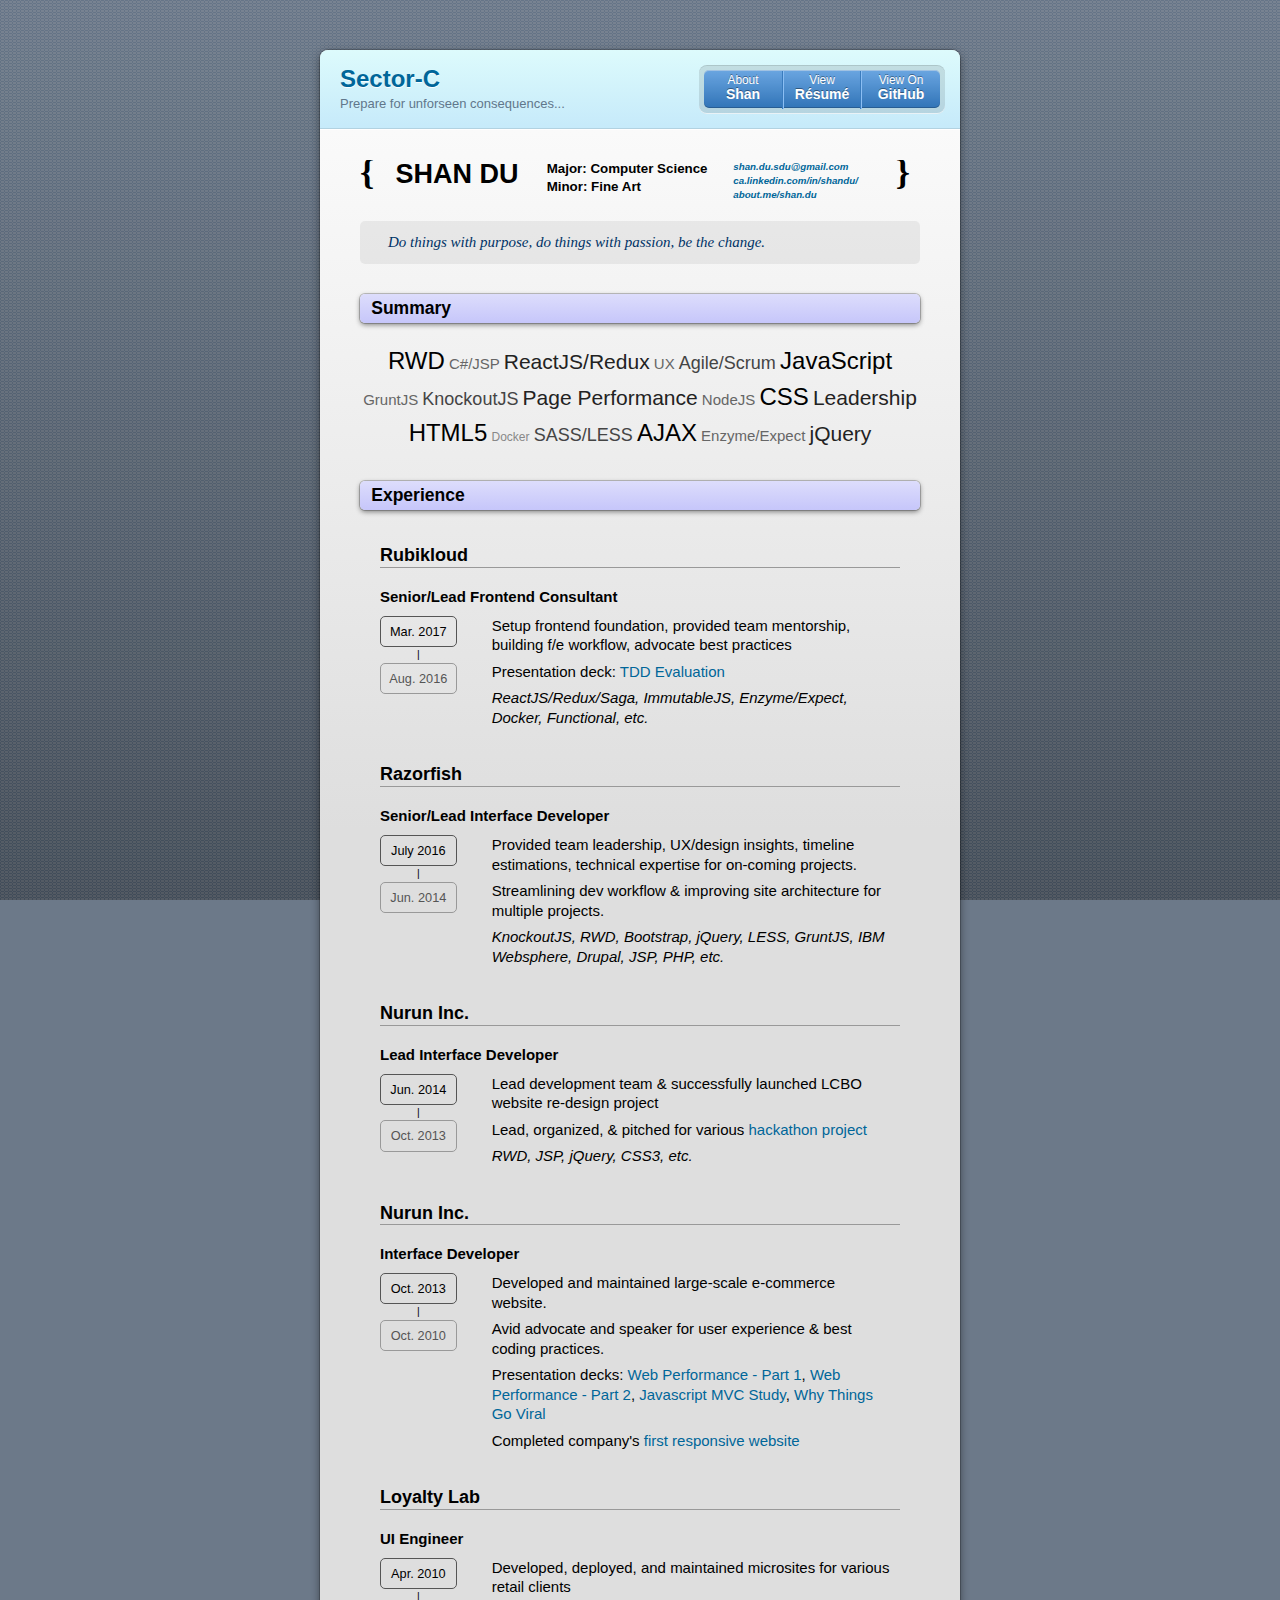
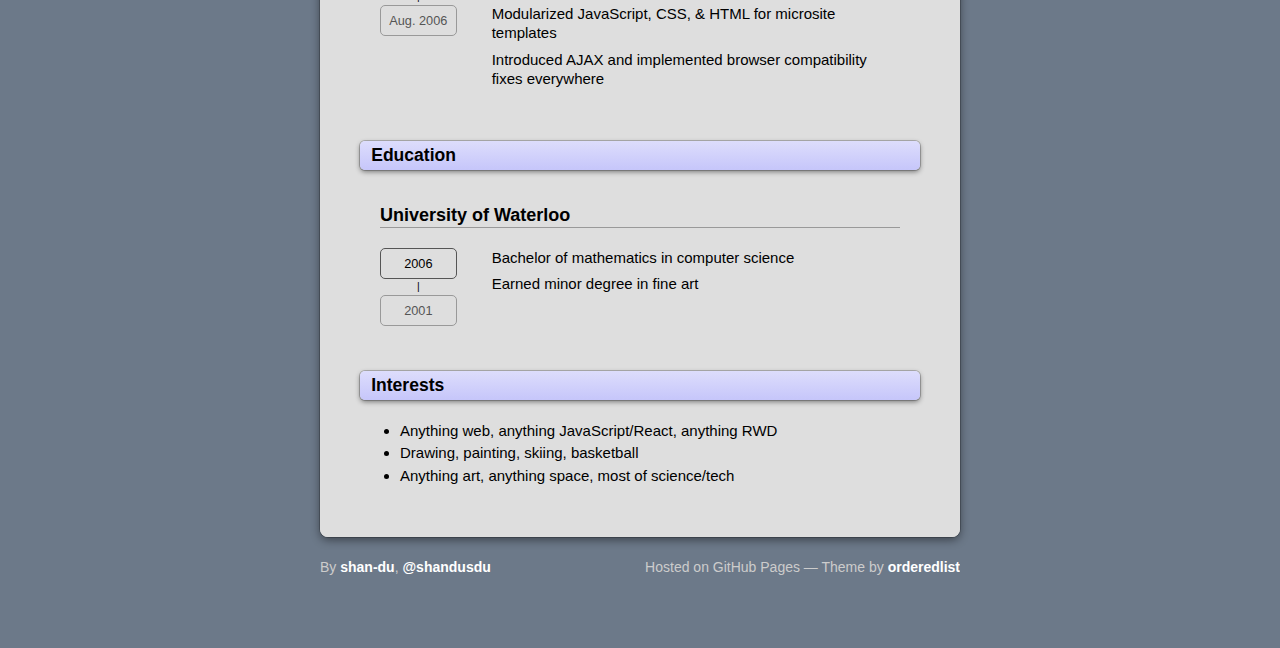
<file: index.html>
<!doctype html>
<html>

<head>
  <meta charset="utf-8">
  <meta http-equiv="X-UA-Compatible" content="chrome=1">
  <title>Sector-C by shan-du</title>
  <link rel="stylesheet" href="stylesheets/styles.css">
  <link rel="stylesheet" href="stylesheets/pygment_trac.css">
  <link rel="stylesheet" href="stylesheets/simple-grid.css">
  <link rel="stylesheet" href="stylesheets/custom.css">
  <link rel="stylesheet" href="stylesheets/print.css" media="print">
  <script src="https://ajax.googleapis.com/ajax/libs/jquery/3.1.1/jquery.min.js"></script>
  <script src="javascripts/jquery.tagcloud.js"></script>
  <script src="javascripts/scale.fix.js"></script>
  <meta name="viewport" content="width=device-width, initial-scale=1, user-scalable=no">
  <!--[if lt IE 9]>
    <script src="//html5shiv.googlecode.com/svn/trunk/html5.js"></script>
    <![endif]-->
</head>

<body>
  <div class="wrapper">
    <header>
      <h1>Sector-C</h1>
      <p>Prepare for unforseen consequences...</p>
      <p class="view"><a href="https://github.com/shan-du/sector-c">View the Project on GitHub <small>shan-du/sector-c</small></a>
      </p>
      <ul>
        <li><a href="#" class="about-shan">About <strong>Shan</strong></a>
        </li>
        <li><a href="#" class="view-resume">View <strong>R&#233;sum&#233;</strong></a>
        </li>
        <li class="hide"><a href="https://github.com/shan-du/sector-c/zipball/master">Download <strong>ZIP File</strong></a>
        </li>
        <li><a href="https://github.com/shan-du/sector-c">View On <strong>GitHub</strong></a>
        </li>
      </ul>
    </header>
    <section id="intro">
      <h3>
        <a name="welcome-to-github-pages" class="anchor" href="#welcome-to-github-pages">
          <span class="octicon octicon-link"></span>
        </a>
        Hi, I'm Shan.
      </h3>
      <div class="flex-container">
        <img class="avatar flex-item-1" src="images/avatar.jpg" alt="shan">
        <div class="content flex-item-3">
          <p>I'm a front end team lead/developer with side passions for visual art, science, space, entrepreneurship, & staying healthy.</p>
          <p>
            There's a lot of voices out there these days adding noises to an already convoluted landscape.<br/>
            Me, I prefer making quiet entrances, let my actions draw pictures that's actually worth remembering.<br/>
          </p>
          <p>If you value what I value, let's chat!</p>
          <h4 class="email-address">
            <span>e: shan.du.sdu@gmail.com</span>
            <span>t: <a href="https://twitter.com/shandusdu">@shandusdu</a></span>
          </h4>
        </div>
      </div>
    </section>
    <!-- /section.intro -->
    <section id="profile">
      <section class="header identity">
        <div class="personal-info grid">
          <div class="bracelet open-tag col-1-12">{</div>
          <div class="name col-3-12">
            <h1>Shan Du</h1>
          </div>
          <div class="degree col-4-12">
            <h2>
              Major: Computer Science
              <br/> Minor: Fine Art
            </h2>
          </div>
          <div class="contact col-3-12">
            <h2>
              <a href="mailto:shan.du.sdu@gmail.com">shan.du.sdu@gmail.com</a>
              <br/>
              <a href="http://ca.linkedin.com/in/shandu/">ca.linkedin.com/in/shandu/</a>
              <br/>
              <a href="http://about.me/shan.du">about.me/shan.du</a>
            </h2>
          </div>
          <div class="bracelet close-tag col-1-12">}</div>
        </div>
        <div class="purpose">
          <blockquote>Do things with purpose, do things with passion, be the change.</blockquote>
        </div>
      </section>
      <!-- /section.identity -->
      <section class="content summary">
        <h3 class="content-title">Summary</h3>
        <div class="content-body">
          <div class="skill-cloud">
            <a href="#" rel="5">RWD</a>
            <a href="#" rel="2">C#/JSP</a>
            <a href="#" rel="4">ReactJS/Redux</a>
            <a href="#" rel="2">UX</a>
            <a href="#" rel="3">Agile/Scrum</a>
            <a href="#" rel="5">JavaScript</a>
            <a href="#" rel="2">GruntJS</a>
            <a href="#" rel="3">KnockoutJS</a>
            <a href="#" rel="4">Page Performance</a>
            <a href="#" rel="2">NodeJS</a>
            <a href="#" rel="5">CSS</a>
            <a href="#" rel="4">Leadership</a>
            <a href="#" rel="5">HTML5</a>
            <a href="#" rel="1">Docker</a>
            <a href="#" rel="3">SASS/LESS</a>
            <a href="#" rel="5">AJAX</a>
            <a href="#" rel="2">Enzyme/Expect</a>
            <a href="#" rel="4">jQuery</a>
          </div>
        </div>
      </section>
      <!-- /section.summary -->
      <section class="content experience">
        <h3 class="content-title">Experience</h3>
        <div class="content-body">
          <section class="timeline job rubikloud">
            <h4 class="placement-name">Rubikloud</h4>
            <div class="placement-info grid">
              <h5 class="position">Senior/Lead Frontend Consultant</h5>
              <div class="duration col-2-12">
                <span class="to">Mar. 2017</span>
                <span class="arrow"></span>
                <span class="from">Aug. 2016</span>
              </div>
              <div class="placement-desc col-10-12">
                <ul>
                  <li>Setup frontend foundation, provided team mentorship, building f/e workflow, advocate best practices</li>
									<li>Presentation deck: <a href="https://docs.google.com/presentation/d/1uHo_G3aUB_S0PG1rISLSyyMJKTGFt29ddD21CLlLteQ/edit#slide=id.p">TDD Evaluation</a></li>
                  <li><i>ReactJS/Redux/Saga, ImmutableJS, Enzyme/Expect, Docker, Functional, etc.</i></li>
                </ul>
              </div>
            </div>
          </section>
          <section class="timeline job razorfish">
            <h4 class="placement-name">Razorfish</h4>
            <div class="placement-info grid">
              <h5 class="position">Senior/Lead Interface Developer</h5>
              <div class="duration col-2-12">
                <span class="to">July 2016</span>
                <span class="arrow"></span>
                <span class="from">Jun. 2014</span>
              </div>
              <div class="placement-desc col-10-12">
                <ul>
                  <li>Provided team leadership, UX/design insights, timeline estimations, technical expertise for on-coming projects.</li>
                  <li>Streamlining dev workflow & improving site architecture for multiple projects.</li>
                  <li><i>KnockoutJS, RWD, Bootstrap, jQuery, LESS, GruntJS, IBM Websphere, Drupal, JSP, PHP, etc.</i></li>
                </ul>
              </div>
            </div>
          </section>
          <section class="timeline job nurun">
            <h4 class="placement-name">Nurun Inc.</h4>
            <div class="placement-info grid">
              <h5 class="position">Lead Interface Developer</h5>
              <div class="duration col-2-12">
                <span class="to">Jun. 2014</span>
                <span class="arrow"></span>
                <span class="from">Oct. 2013</span>
              </div>
              <div class="placement-desc col-10-12">
                <ul>
                  <li>Lead development team & successfully launched LCBO website re-design project</li>
                  <li>Lead, organized, & pitched for various <a href="https://github.com/PureHacks/KudosBoard">hackathon project</a></li>
                  <li><i>RWD, JSP, jQuery, CSS3, etc.</i></li>
                </ul>
              </div>
            </div>
          </section>
          <section class="timeline job nurun">
            <h4 class="placement-name">Nurun Inc.</h4>
            <div class="placement-info grid">
              <h5 class="position">Interface Developer</h5>
              <div class="duration col-2-12">
                <span class="to">Oct. 2013</span>
                <span class="arrow"></span>
                <span class="from">Oct. 2010</span>
              </div>
              <div class="placement-desc col-10-12">
                <ul>
									<li>Developed and maintained large-scale e-commerce website.</li>
									<li>Avid advocate and speaker for user experience & best coding practices.</li>
                  <li>Presentation decks:
										<a href="http://slid.es/shan/optimize-the-web">Web Performance - Part 1</a>,
										<a href="https://goo.gl/UgNH9f">Web Performance - Part 2</a>,
										<a href="https://goo.gl/PZW2Y9">Javascript MVC Study</a>,
										<a href="https://goo.gl/3AIwbG">Why Things Go Viral</a>
									</li>
                  <li>Completed company's <a href="http://www.foodanddrink.ca/winestyles/all-wine-styles.shtml">first responsive website</a></li>
                </ul>
              </div>
            </div>
          </section>
          <section class="timeline job loyalty-lab">
            <h4 class="placement-name">Loyalty Lab</h4>
            <div class="placement-info grid">
              <h5 class="position">UI Engineer</h5>
              <div class="duration col-2-12">
                <span class="to">Apr. 2010</span>
                <span class="arrow"></span>
                <span class="from">Aug. 2006</span>
              </div>
              <div class="placement-desc col-10-12">
                <ul>
                  <li>Developed, deployed, and maintained microsites for various retail clients</li>
                  <li>Modularized JavaScript, CSS, & HTML for microsite templates</li>
                  <li>Introduced AJAX and implemented browser compatibility fixes everywhere</li>
                </ul>
              </div>
            </div>
          </section>
          <section class="timeline job rojo-networks hide">
            <h4 class="placement-name">Rojo Networks</h4>
            <div class="placement-info grid">
              <h5 class="position">Software Engineer</h5>
              <div class="duration col-2-12">
                <span class="to">Aug. 2006</span>
                <span class="arrow"></span>
                <span class="from">Apr. 2006</span>
              </div>
              <div class="placement-desc col-10-12">
                <ul>
                  <li>Developed & maintained web 2.0 website, with native JavaScript!</li>
                  <li>Scripted website performance tests with simulated users & interactions</li>
                </ul>
              </div>
            </div>
          </section>
        </div>
      </section>
      <!-- /section.experience -->
      <section class="content education">
        <h3 class="content-title">Education</h3>
        <div class="content-body">
          <section class="timeline school uwaterloo">
            <h4 class="placement-name">University of Waterloo</h4>
            <div class="placement-info grid">
              <div class="duration col-2-12">
                <span class="to">2006</span>
                <span class="arrow"></span>
                <span class="from">2001</span>
              </div>
              <div class="placement-desc col-10-12">
                <ul>
                  <li>Bachelor of mathematics in computer science</li>
                  <li>Earned minor degree in fine art</li>
                </ul>
              </div>
            </div>
          </section>
        </div>
      </section>
      <!-- /section.education -->
      <section class="content interests">
        <h3 class="content-title">Interests</h3>
        <div class="content-body">
          <ul class="interests-list">
            <li>Anything web, anything JavaScript/React, anything RWD</li>
            <li>Drawing, painting, skiing, basketball</li>
            <li>Anything art, anything space, most of science/tech</li>
          </ul>
        </div>
      </section>
      <!-- /section.interests -->
    </section>
    <!-- /section.profile -->
  </div>
  <!-- /div.wrapper -->
  <footer>
		<p>By <a href="https://github.com/shan-du">shan-du</a>, <a href="https://twitter.com/shandusdu">@shandusdu</a></p>
    <p>Hosted on GitHub Pages &mdash; Theme by <a href="https://github.com/orderedlist">orderedlist</a></p>
  </footer>
  <!--[if !IE]><script>fixScale(document);</script><![endif]-->
</body>
<script src="javascripts/custom.js"></script>

</html>
</file>
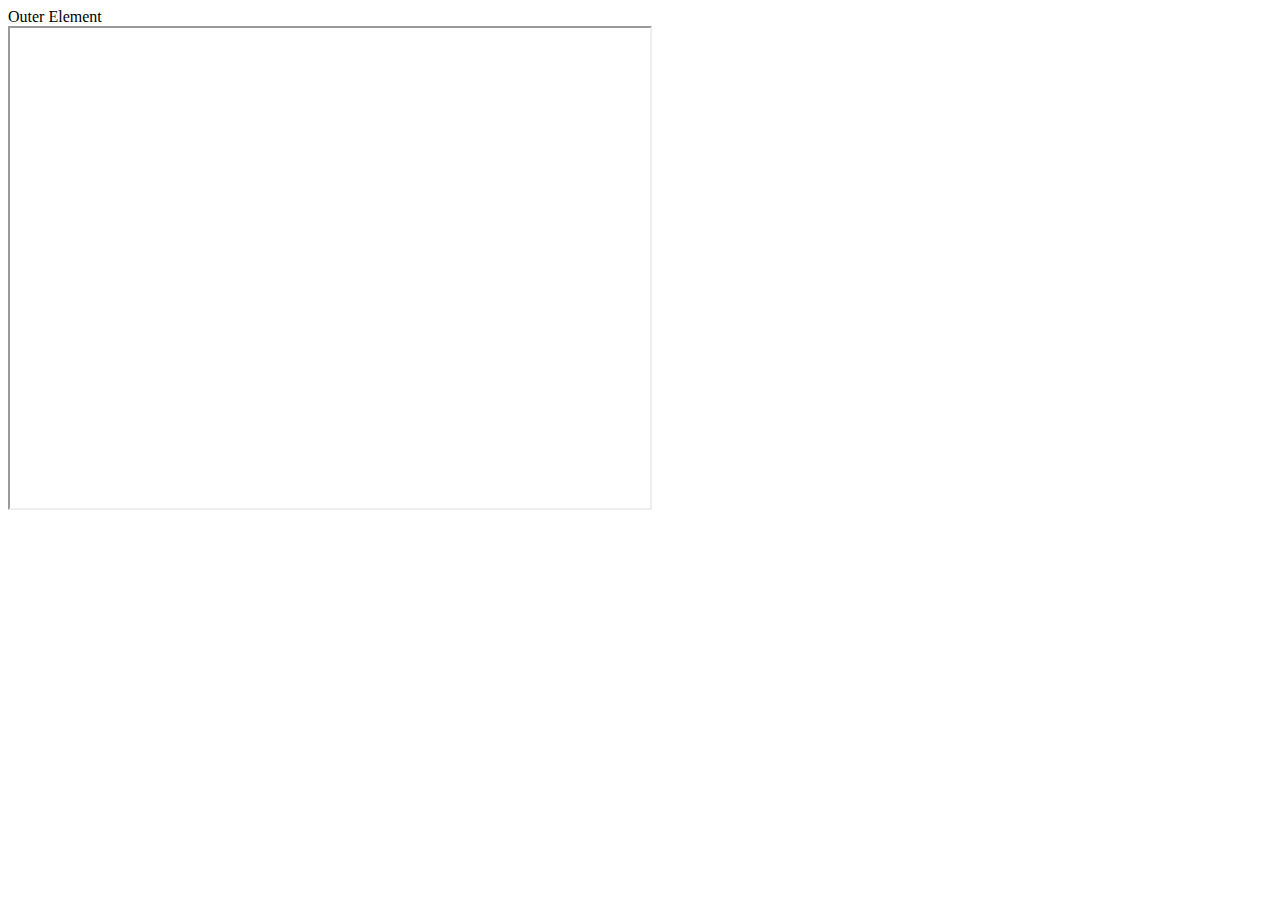
<file: test/index.html>
<!doctype html>
<html>

  <head>
    <meta charset="utf-8">
    <meta http-equiv="X-UA-Compatible" content="chrome=1">
  
    <title>Test</title>
  </head>
  
  <body>
    <div class="wrapper">
      Outer Element
    </div>
    <iframe src="https://shan-du.github.io/sector-c/test/sub-test" width="640" height="480"></iframe>
  </body>
  <script>
    console.log('<<< outer window status = ', window === window.parent);
  </script>
</html>
</file>
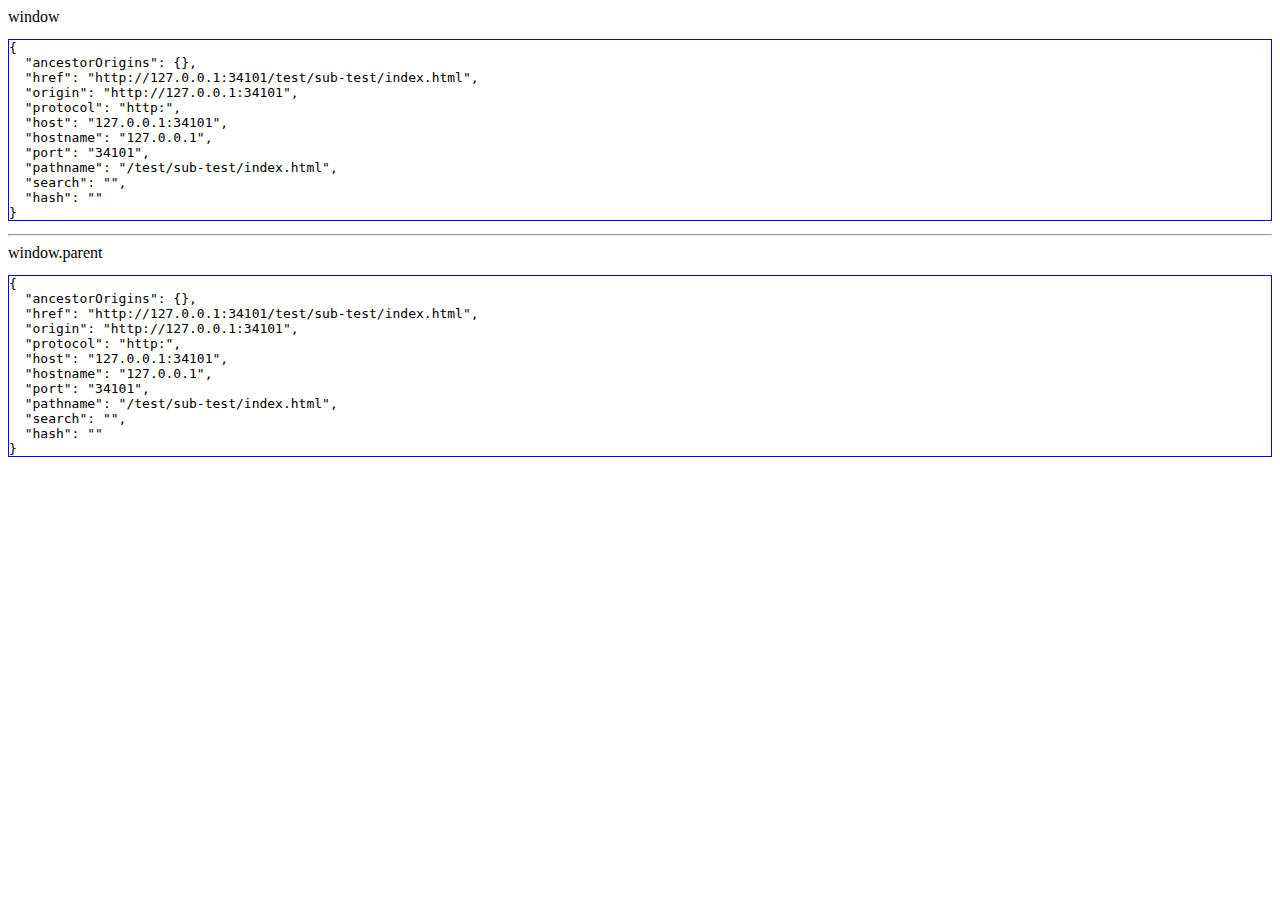
<file: test/sub-test/index.html>
<!doctype html>
<html>

  <head>
    <meta charset="utf-8">
    <meta http-equiv="X-UA-Compatible" content="chrome=1">
    <title>Inner Test</title>
    <style>
      .code {
        min-height: 100px;
        min-width: 200px;
        border: 1px solid blue;
      }
    </style>
  </head>
  
  <body>
    <div class="wrapper">window</div>
    <pre id="window1" class="code"></pre>
    <hr />
    <div class="wrapper">window.parent</div>
    <pre id="window2" class="code"></pre>
  </body>
  <script>
    var box1 = document.getElementById('window1');
    box1.innerHTML = JSON.stringify(window.location, undefined, 2);

    var box2 = document.getElementById('window2');
    box2.innerHTML = JSON.stringify(window.parent.location, undefined, 2);

    console.log('>>> inner window status: ', window.parent === window)
  </script>
</html>
</file>
<file: stylesheets/styles.css>
@import url(https://fonts.googleapis.com/css?family=Lato:300italic,700italic,300,700);
html {
  background: #6C7989;
  background: #6c7989 -webkit-gradient(linear, 50% 0%, 50% 100%, color-stop(0%, #6c7989), color-stop(100%, #434b55)) fixed;
  background: #6c7989 -webkit-linear-gradient(#6c7989, #434b55) fixed;
  background: #6c7989 -moz-linear-gradient(#6c7989, #434b55) fixed;
  background: #6c7989 -o-linear-gradient(#6c7989, #434b55) fixed;
  background: #6c7989 -ms-linear-gradient(#6c7989, #434b55) fixed;
  background: #6c7989 linear-gradient(#6c7989, #434b55) fixed;
}

body {
  padding: 50px 0;
  margin: 0;
  font: 14px/1.5 Lato, "Helvetica Neue", Helvetica, Arial, sans-serif;
  color: #555;
  font-weight: 300;
  background: url('[data-uri]') fixed;
}

.wrapper {
  width: 640px;
  margin: 0 auto;
  background: #DEDEDE;
  -webkit-border-radius: 8px;
  -moz-border-radius: 8px;
  -ms-border-radius: 8px;
  -o-border-radius: 8px;
  border-radius: 8px;
  -webkit-box-shadow: rgba(0, 0, 0, 0.2) 0 0 0 1px, rgba(0, 0, 0, 0.45) 0 3px 10px;
  -moz-box-shadow: rgba(0, 0, 0, 0.2) 0 0 0 1px, rgba(0, 0, 0, 0.45) 0 3px 10px;
  box-shadow: rgba(0, 0, 0, 0.2) 0 0 0 1px, rgba(0, 0, 0, 0.45) 0 3px 10px;
}

header, section, footer {
  display: block;
}

a {
  color: #069;
  text-decoration: none;
}

p {
  margin: 0 0 20px;
  padding: 0;
}

strong {
  color: #222;
  font-weight: 700;
}

header {
  -webkit-border-radius: 8px 8px 0 0;
  -moz-border-radius: 8px 8px 0 0;
  -ms-border-radius: 8px 8px 0 0;
  -o-border-radius: 8px 8px 0 0;
  border-radius: 8px 8px 0 0;
  background: #C6EAFA;
  background: -webkit-gradient(linear, 50% 0%, 50% 100%, color-stop(0%, #ddfbfc), color-stop(100%, #c6eafa));
  background: -webkit-linear-gradient(#ddfbfc, #c6eafa);
  background: -moz-linear-gradient(#ddfbfc, #c6eafa);
  background: -o-linear-gradient(#ddfbfc, #c6eafa);
  background: -ms-linear-gradient(#ddfbfc, #c6eafa);
  background: linear-gradient(#ddfbfc, #c6eafa);
  position: relative;
  padding: 15px 20px;
  border-bottom: 1px solid #B2D2E1;
}
header h1 {
  margin: 0;
  padding: 0;
  font-size: 24px;
  line-height: 1.2;
  color: #069;
  text-shadow: rgba(255, 255, 255, 0.9) 0 1px 0;
}
header.without-description h1 {
  margin: 10px 0;
}
header p {
  margin: 0;
  color: #61778B;
  width: 300px;
  font-size: 13px;
}
header p.view {
  display: none;
  font-weight: 700;
  text-shadow: rgba(255, 255, 255, 0.9) 0 1px 0;
  -webkit-font-smoothing: antialiased;
}
header p.view a {
  color: #06c;
}
header p.view small {
  font-weight: 400;
}
header ul {
  margin: 0;
  padding: 0;
  list-style: none;
  position: absolute;
  z-index: 1;
  right: 20px;
  top: 20px;
  height: 38px;
  padding: 1px 0;
  background: #5198DF;
  background: -webkit-gradient(linear, 50% 0%, 50% 100%, color-stop(0%, #77b9fb), color-stop(100%, #3782cd));
  background: -webkit-linear-gradient(#77b9fb, #3782cd);
  background: -moz-linear-gradient(#77b9fb, #3782cd);
  background: -o-linear-gradient(#77b9fb, #3782cd);
  background: -ms-linear-gradient(#77b9fb, #3782cd);
  background: linear-gradient(#77b9fb, #3782cd);
  border-radius: 5px;
  -webkit-box-shadow: inset rgba(255, 255, 255, 0.45) 0 1px 0, inset rgba(0, 0, 0, 0.2) 0 -1px 0;
  -moz-box-shadow: inset rgba(255, 255, 255, 0.45) 0 1px 0, inset rgba(0, 0, 0, 0.2) 0 -1px 0;
  box-shadow: inset rgba(255, 255, 255, 0.45) 0 1px 0, inset rgba(0, 0, 0, 0.2) 0 -1px 0;
  width: auto;
}
header ul:before {
  content: '';
  position: absolute;
  z-index: -1;
  left: -5px;
  top: -4px;
  right: -5px;
  bottom: -6px;
  background: rgba(0, 0, 0, 0.1);
  -webkit-border-radius: 8px;
  -moz-border-radius: 8px;
  -ms-border-radius: 8px;
  -o-border-radius: 8px;
  border-radius: 8px;
  -webkit-box-shadow: rgba(0, 0, 0, 0.2) 0 -1px 0, inset rgba(255, 255, 255, 0.7) 0 -1px 0;
  -moz-box-shadow: rgba(0, 0, 0, 0.2) 0 -1px 0, inset rgba(255, 255, 255, 0.7) 0 -1px 0;
  box-shadow: rgba(0, 0, 0, 0.2) 0 -1px 0, inset rgba(255, 255, 255, 0.7) 0 -1px 0;
}
header ul li {
  width: 79px;
  float: left;
  border-right: 1px solid #3A7CBE;
  height: 38px;
}
header ul li.single {
  border: none;
}
header ul li + li {
  width: 78px;
  border-left: 1px solid #8BBEF3;
}
header ul li + li + li {
  border-right: none;
  width: 79px;
}
header ul a {
  line-height: 1;
  font-size: 11px;
  color: #fff;
  color: rgba(255, 255, 255, 0.8);
  display: block;
  text-align: center;
  font-weight: 400;
  padding-top: 6px;
  height: 40px;
  text-shadow: rgba(0, 0, 0, 0.4) 0 -1px 0;
}
header ul a strong {
  font-size: 14px;
  display: block;
  color: #fff;
  -webkit-font-smoothing: antialiased;
}

section {
  padding: 15px 20px;
  font-size: 15px;
  border-top: 1px solid #fff;
  background: -webkit-gradient(linear, 50% 0%, 50% 700, color-stop(0%, #fafafa), color-stop(100%, #dedede));
  background: -webkit-linear-gradient(#fafafa, #dedede 700px);
  background: -moz-linear-gradient(#fafafa, #dedede 700px);
  background: -o-linear-gradient(#fafafa, #dedede 700px);
  background: -ms-linear-gradient(#fafafa, #dedede 700px);
  background: linear-gradient(#fafafa, #dedede 700px);
  -webkit-border-radius: 0 0 8px 8px;
  -moz-border-radius: 0 0 8px 8px;
  -ms-border-radius: 0 0 8px 8px;
  -o-border-radius: 0 0 8px 8px;
  border-radius: 0 0 8px 8px;
  position: relative;
}

h1, h2, h3, h4, h5, h6 {
  color: #222;
  padding: 0;
  margin: 0 0 20px;
  line-height: 1.2;
}

p, ul, ol, table, pre, dl {
  margin: 0 0 20px;
}

h1, h2, h3 {
  line-height: 1.1;
}

h1 {
  font-size: 28px;
}

h2 {
  color: #393939;
}

h3, h4, h5, h6 {
  color: #494949;
}

blockquote {
  margin: 0 -20px 20px;
  padding: 15px 20px 1px 40px;
  font-style: italic;
  background: #ccc;
  background: rgba(0, 0, 0, 0.06);
  color: #222;
}

img {
  max-width: 100%;
}

code, pre {
  font-family: Monaco, Bitstream Vera Sans Mono, Lucida Console, Terminal;
  color: #333;
  font-size: 12px;
  overflow-x: auto;
}

pre {
  padding: 20px;
  background: #3A3C42;
  color: #f8f8f2;
  margin: 0 -20px 20px;
}
pre code {
  color: #f8f8f2;
}
li pre {
  margin-left: -60px;
  padding-left: 60px;
}

table {
  width: 100%;
  border-collapse: collapse;
}

th, td {
  text-align: left;
  padding: 5px 10px;
  border-bottom: 1px solid #aaa;
}

dt {
  color: #222;
  font-weight: 700;
}

th {
  color: #222;
}

small {
  font-size: 11px;
}

hr {
  border: 0;
  background: #aaa;
  height: 1px;
  margin: 0 0 20px;
}

footer {
  width: 640px;
  margin: 0 auto;
  padding: 20px 0 0;
  color: #ccc;
  overflow: hidden;
}
footer a {
  color: #fff;
  font-weight: bold;
}
footer p {
  float: left;
}
footer p + p {
  float: right;
}

@media print, screen and (max-width: 740px) {
  body {
    padding: 0;
  }

  .wrapper {
    -webkit-border-radius: 0;
    -moz-border-radius: 0;
    -ms-border-radius: 0;
    -o-border-radius: 0;
    border-radius: 0;
    -webkit-box-shadow: none;
    -moz-box-shadow: none;
    box-shadow: none;
    width: 100%;
  }

  footer {
    -webkit-border-radius: 0;
    -moz-border-radius: 0;
    -ms-border-radius: 0;
    -o-border-radius: 0;
    border-radius: 0;
    padding: 20px;
    width: auto;
  }
  footer p {
    float: none;
    margin: 0;
  }
  footer p + p {
    float: none;
  }
}
@media print, screen and (max-width:580px) {
  header ul {
    display: none;
  }

  header p.view {
    display: block;
  }

  header p {
    width: 100%;
  }
}
@media print {
  header p.view a small:before {
    content: 'at http://github.com/';
  }
}
</file>
<file: stylesheets/pygment_trac.css>
.highlight .hll { background-color: #49483e }
.highlight  { background: #3A3C42; color: #f8f8f2 }
.highlight .c { color: #75715e } /* Comment */
.highlight .err { color: #960050; background-color: #1e0010 } /* Error */
.highlight .k { color: #66d9ef } /* Keyword */
.highlight .l { color: #ae81ff } /* Literal */
.highlight .n { color: #f8f8f2 } /* Name */
.highlight .o { color: #f92672 } /* Operator */
.highlight .p { color: #f8f8f2 } /* Punctuation */
.highlight .cm { color: #75715e } /* Comment.Multiline */
.highlight .cp { color: #75715e } /* Comment.Preproc */
.highlight .c1 { color: #75715e } /* Comment.Single */
.highlight .cs { color: #75715e } /* Comment.Special */
.highlight .ge { font-style: italic } /* Generic.Emph */
.highlight .gs { font-weight: bold } /* Generic.Strong */
.highlight .kc { color: #66d9ef } /* Keyword.Constant */
.highlight .kd { color: #66d9ef } /* Keyword.Declaration */
.highlight .kn { color: #f92672 } /* Keyword.Namespace */
.highlight .kp { color: #66d9ef } /* Keyword.Pseudo */
.highlight .kr { color: #66d9ef } /* Keyword.Reserved */
.highlight .kt { color: #66d9ef } /* Keyword.Type */
.highlight .ld { color: #e6db74 } /* Literal.Date */
.highlight .m { color: #ae81ff } /* Literal.Number */
.highlight .s { color: #e6db74 } /* Literal.String */
.highlight .na { color: #a6e22e } /* Name.Attribute */
.highlight .nb { color: #f8f8f2 } /* Name.Builtin */
.highlight .nc { color: #a6e22e } /* Name.Class */
.highlight .no { color: #66d9ef } /* Name.Constant */
.highlight .nd { color: #a6e22e } /* Name.Decorator */
.highlight .ni { color: #f8f8f2 } /* Name.Entity */
.highlight .ne { color: #a6e22e } /* Name.Exception */
.highlight .nf { color: #a6e22e } /* Name.Function */
.highlight .nl { color: #f8f8f2 } /* Name.Label */
.highlight .nn { color: #f8f8f2 } /* Name.Namespace */
.highlight .nx { color: #a6e22e } /* Name.Other */
.highlight .py { color: #f8f8f2 } /* Name.Property */
.highlight .nt { color: #f92672 } /* Name.Tag */
.highlight .nv { color: #f8f8f2 } /* Name.Variable */
.highlight .ow { color: #f92672 } /* Operator.Word */
.highlight .w { color: #f8f8f2 } /* Text.Whitespace */
.highlight .mf { color: #ae81ff } /* Literal.Number.Float */
.highlight .mh { color: #ae81ff } /* Literal.Number.Hex */
.highlight .mi { color: #ae81ff } /* Literal.Number.Integer */
.highlight .mo { color: #ae81ff } /* Literal.Number.Oct */
.highlight .sb { color: #e6db74 } /* Literal.String.Backtick */
.highlight .sc { color: #e6db74 } /* Literal.String.Char */
.highlight .sd { color: #e6db74 } /* Literal.String.Doc */
.highlight .s2 { color: #e6db74 } /* Literal.String.Double */
.highlight .se { color: #ae81ff } /* Literal.String.Escape */
.highlight .sh { color: #e6db74 } /* Literal.String.Heredoc */
.highlight .si { color: #e6db74 } /* Literal.String.Interpol */
.highlight .sx { color: #e6db74 } /* Literal.String.Other */
.highlight .sr { color: #e6db74 } /* Literal.String.Regex */
.highlight .s1 { color: #e6db74 } /* Literal.String.Single */
.highlight .ss { color: #e6db74 } /* Literal.String.Symbol */
.highlight .bp { color: #f8f8f2 } /* Name.Builtin.Pseudo */
.highlight .vc { color: #f8f8f2 } /* Name.Variable.Class */
.highlight .vg { color: #f8f8f2 } /* Name.Variable.Global */
.highlight .vi { color: #f8f8f2 } /* Name.Variable.Instance */
.highlight .il { color: #ae81ff } /* Literal.Number.Integer.Long */
</file>
<file: stylesheets/simple-grid.css>
/*
  Simple Grid
  Learn More - http://dallasbass.com/simple-grid-a-lightweight-responsive-css-grid/
  Project Page - http://thisisdallas.github.com/Simple-Grid/
  Author - Dallas Bass
  Site - dallasbass.com
*/

*, *:after, *:before {
	-webkit-box-sizing: border-box;
	-moz-box-sizing: border-box;
	box-sizing: border-box;
}

body {
	margin: 0px;
}

[class*='col-'] {
	float: left;
	padding-right: 10px; /* column-space */
}

.grid {
	width: 100%;
	max-width: 1140px;
	min-width: 755px;
	margin: 0 auto;
	overflow: hidden;
}

.grid:after {
	content: "";
	display: table;
	clear: both;
}

.grid-pad {
	padding-top: 20px;
	padding-left: 20px; /* grid-space to left */
	padding-right: 0px; /* grid-space to right: (grid-space-left - column-space) e.g. 20px-20px=0 */
}

.push-right {
	float: right;
}

/* Content Columns */

.col-1-1 {
	width: 100%;
}
.col-2-3, .col-8-12 {
	width: 66.66%;
}

.col-1-2, .col-6-12 {
	width: 50%;
}

.col-1-3, .col-4-12 {
	width: 33.33%;
}

.col-1-4, .col-3-12 {
	width: 25%;
}

.col-1-5 {
	width: 20%;
}

.col-1-6, .col-2-12 {
	width: 16.667%;
}

.col-1-7 {
	width: 14.28%;
}

.col-1-8 {
	width: 12.5%;
}

.col-1-9 {
	width: 11.1%;
}

.col-1-10 {
	width: 10%;
}

.col-1-11 {
	width: 9.09%;
}

.col-1-12 {
	width: 8.33%
}

/* Layout Columns */

.col-11-12 {
	width: 91.66%
}

.col-10-12 {
	width: 83.333%;
}

.col-9-12 {
	width: 75%;
}

.col-5-12 {
	width: 41.66%;
}

.col-7-12 {
	width: 58.33%
}



/* Pushing blocks */

.push-2-3, .push-8-12 {
	margin-left: 66.66%;
}

.push-1-2, .push-6-12 {
	margin-left: 50%;
}

.push-1-3, .push-4-12 {
	margin-left: 33.33%;
}

.push-1-4, .push-3-12 {
	margin-left: 25%;
}

.push-1-5 {
	margin-left: 20%;
}

.push-1-6, .push-2-12 {
	margin-left: 16.667%;
}

.push-1-7 {
	margin-left: 14.28%;
}

.push-1-8 {
	margin-left: 12.5%;
}

.push-1-9 {
	margin-left: 11.1%;
}

.push-1-10 {
	margin-left: 10%;
}

.push-1-11 {
	margin-left: 9.09%;
}

.push-1-12 {
	margin-left: 8.33%
}


@media handheld, only screen and (max-width: 740px) {
	.grid {
		width: 100%;
		min-width: 0;
		margin-left: 0px;
		margin-right: 0px;
		padding-left: 20px; /* grid-space to left */
		padding-right: 10px; /* grid-space to right: (grid-space-left - column-space) e.g. 20px-10px=10px */
	}
	
	[class*='col-'] {
		width: auto;
		float: none;
		margin-left: 0px;
		margin-right: 0px;
		margin-top: 10px;
		margin-bottom: 10px;
		padding-left: 0px;
		padding-right: 10px; /* column-space */
	}
	
	
	/* Mobile Layout */
	
	[class*='mobile-col-'] {
		float: left;
		margin-left: 0px;
		margin-right: 0px;
		margin-top: 0px;
		margin-bottom: 10px;
		padding-left: 0px;
		padding-right: 10px; /* column-space */
		padding-bottom: 0px;
	}
	
	.mobile-col-1-1 {
		width: 100%;
	}
	.mobile-col-2-3, .mobile-col-8-12 {
		width: 66.66%;
	}

	.mobile-col-1-2, .mobile-col-6-12 {
		width: 50%;
	}

	.mobile-col-1-3, .mobile-col-4-12 {
		width: 33.33%;
	}

	.mobile-col-1-4, .mobile-col-3-12 {
		width: 25%;
	}

	.mobile-col-1-5 {
		width: 20%;
	}

	.mobile-col-1-6, .mobile-col-2-12 {
		width: 16.667%;
	}

	.mobile-col-1-7 {
		width: 14.28%;
	}

	.mobile-col-1-8 {
		width: 12.5%;
	}

	.mobile-col-1-9 {
		width: 11.1%;
	}

	.mobile-col-1-10 {
		width: 10%;
	}

	.mobile-col-1-11 {
		width: 9.09%;
	}

	.mobile-col-1-12 {
		width: 8.33%
	}

	/* Layout Columns */

	.mobile-col-11-12 {
		width: 91.66%
	}

	.mobile-col-10-12 {
		width: 83.333%;
	}

	.mobile-col-9-12 {
		width: 75%;
	}

	.mobile-col-5-12 {
		width: 41.66%;
	}

	.mobile-col-7-12 {
		width: 58.33%
	}
	
	.hide-on-mobile {
		display: none !important;
		width: 0;
		height: 0;
	}
}
</file>
<file: stylesheets/custom.css>
body {
	font-family: "Helvetica Neue",Helvetica,Arial,sans-serif;
}

a:hover, a:focus, a:active {
	color: #C6EAFA;
}

header ul a {
	padding-top: 3px;
	color: #FFF;
	font-size: 0.85em;
	line-height: 1.1;
}

.grid {
	min-width: 0;
}

.hide {
	display: none;
}

.flex-container {
	display: flex;
	flex-flow: space-between;
	align-items: flex-start;
}

.flex-container > * {
	margin: 0 10px;
}

.flex-item-1 {
	flex-grow: 1;
}

.flex-item-2 {
	flex-grow: 2;
}

.flex-item-3 {
	flex-grow: 3;
}

#intro {
	display: none;
}

#intro h3 {
	text-align: center;
}

#intro h4 * {
	color: #FFF;
}

#intro h4 > span {
	padding: 5px 10px;
	border-radius: 15px;
	text-shadow: 0px -1px 0px rgba(0, 0, 0, 0.4);
	background: linear-gradient(#77b9fb, #3782cd);
	box-shadow: inset rgba(255, 255, 255, 0.45) 0 1px 0, inset rgba(0, 0, 0, 0.2) 0 -1px 0;
}

#intro .avatar {
	width: 150px;
}

#intro code {
	padding: 0 5px;
	color: #693;
	font-style: italic;
}

#profile {
	color: #000;
}

#profile h1,
#profile h2,
#profile h3,
#profile h4 {
	color: #000;
	font-weight: bold;
}

#profile h5,
#profile h6 {
	color: #000;
}

#profile section {
	border: none;
	background: none;
}

#profile blockquote {
	margin: 0;
	padding: 10px 5%;
	border-radius: 5px;
	color: #036;
	font-family: serif;
}

.identity .personal-info .purpose,
.content .content-title,
.content .content-body,
.content .content-body .timeline .placement {
	width: 100%;
}

.personal-info .bracelet {
	font-family: serif;
	font-weight: bold;
	font-size: 2.4em;
	line-height: 0.7;
}

.personal-info .close-tag {
	text-align: right;
}

.personal-info .name {
	margin-left:-2%;
	margin-right: 2%;
}

.personal-info .name h1 {
	font-size: 1.8em;
	text-transform: uppercase;
}

.personal-info .degree h2 {
	font-size: 0.89em;
	line-height: 1.3;
	white-space: nowrap;
}

.personal-info .contact h2 {
	color: #08F !important;
	font-size: 0.65em;
	font-style: italic;
	line-height: 1.4;
	white-space: nowrap;
}

.content .content-title {
	padding: 5px 2%;
	background: linear-gradient(#DDDDFC, #C6C6FA) repeat scroll 0% 0% transparent;
	border-radius: 5px;
	box-shadow: 0px 0px 0px 1px rgba(0, 0, 0, 0.2), 0px 2px 5px rgba(0, 0, 0, 0.45);
}

.content .skill-cloud {
	margin-top: 15px;
	text-align: center;
}

.timeline .placement-name {
	border-bottom: 1px solid #999;
	font-size: 1.2em;
}

.timeline .placement-info .position {
	margin-bottom: 10px;
	font-size: 1em;
}

.timeline .placement-info .duration .from,
.timeline .placement-info .duration .to {
	display: block;
	padding: 5px;
	border: 1px solid #999;
	border-radius: 5px;
	font-size: 0.85em;
	text-align: center;
}

.timeline .placement-info .duration .from {
	color: #555;
}

.timeline .placement-info .duration .to {
	border-color: #555;
}

.timeline .placement-info .duration .arrow {
	display: block;
	font-size: 0.7em;
	text-align: center;
}

.timeline .placement-info .duration .arrow::after {
	content:"|";
}

.timeline .placement-info .placement-desc ul,
.timeline .placement-info .placement-desc ul li {
	margin: 0;
	list-style: none;
}

.timeline .placement-info .placement-desc ul {
	padding-left: 25px;
}

.timeline .placement-info .placement-desc ul li {
	margin-bottom: 7px;
	line-height: 1.3em;
}

.timeline .placement-info .placement-desc a: hover,
.timeline .placement-info .placement-desc a: focus,
.timeline .placement-info .placement-desc a: active {
	text-decoration: underline;
}

@media print, screen and (max-width: 740px) {
	.personal-info .bracelet {
		display: none;
	}

	.personal-info .name {
		margin-left: 0;
		margin-right: 0;
	}

	.personal-info .degree h2 {
		font-size: 1em;
	}

	.personal-info .contact h2 {
		font-size: 1em;
	}

	.timeline .placement-info .placement-desc ul {
		padding-left: 0;
	}

	.timeline .placement-info .duration .from,
	.timeline .placement-info .duration .to {
		display: inline-block;
		border: none;
		font-size: 1em;
		text-align: left;
	}

	.timeline .placement-info .duration .to {
		padding-left: 0;
	}

	.timeline .placement-info .duration .arrow {
		display: inline-block;
		font-size: 1em;
	}

	.timeline .placement-info .duration .arrow::after {
		content:"--";
	}
}

@media print, screen and (max-width: 580px) {
}
</file>
<file: stylesheets/print.css>
header, #intro, footer {
	display:none;
}

#profile .purpose {
	display:none;
}

#profile h1, h2 {
	margin-bottom:0;
}
</file>
